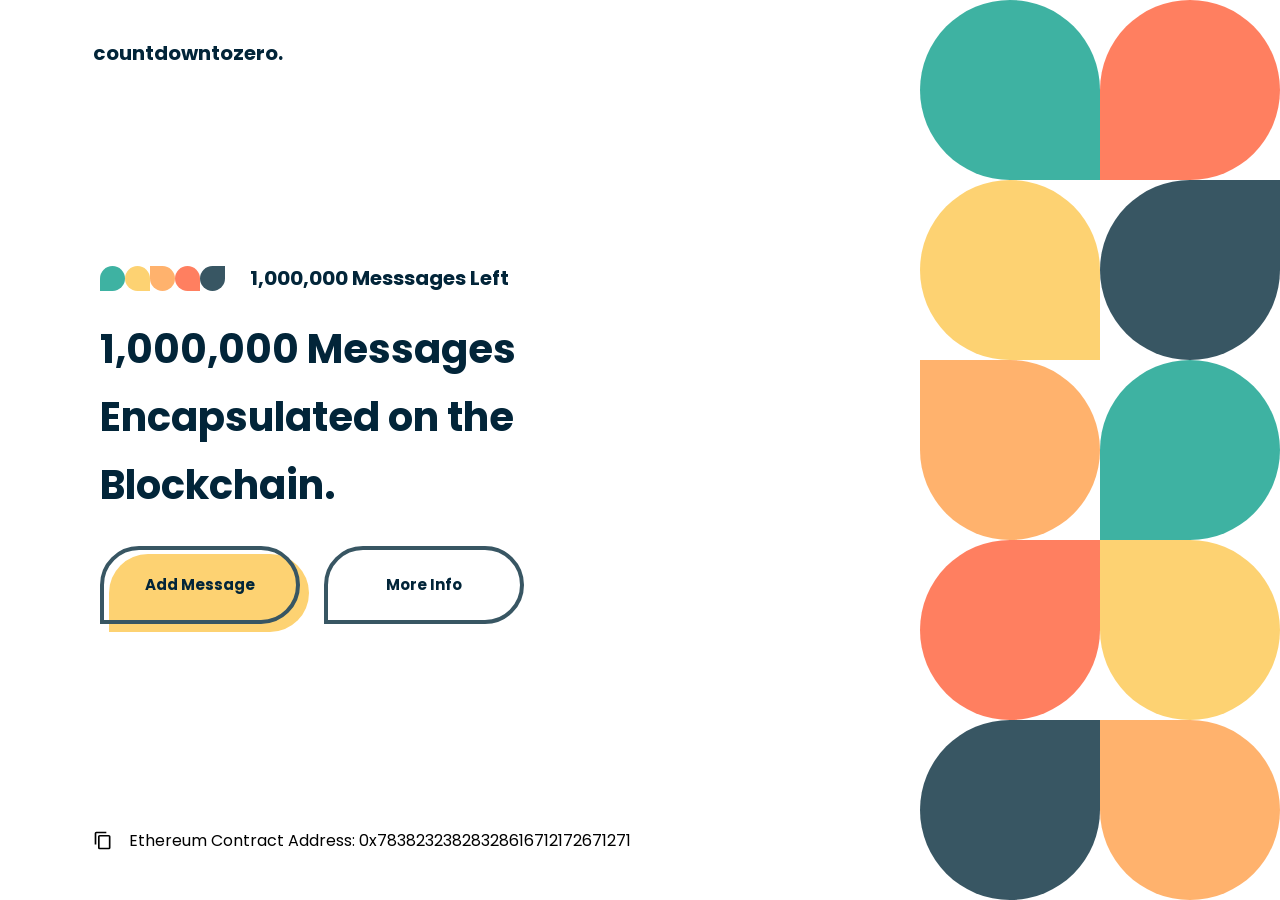
<file: index.html>
<!DOCTYPE html>
<html lang="en">
	<head>
		<meta charset="UTF-8" />
		<meta http-equiv="X-UA-Compatible" content="IE=edge" />
		<meta name="viewport" content="width=device-width, initial-scale=1.0" />
		<title>countdowntozero Homepage</title>
		<link rel="stylesheet" href="style.css" />
		<link rel="preconnect" href="https://fonts.googleapis.com" />
		<link rel="preconnect" href="https://fonts.gstatic.com" crossorigin />
		<link
			href="https://fonts.googleapis.com/css2?family=Poppins:wght@700&display=swap"
			rel="stylesheet"
		/>
		<link rel="preconnect" href="https://fonts.googleapis.com" />
		<link rel="preconnect" href="https://fonts.gstatic.com" crossorigin />
		<link
			href="https://fonts.googleapis.com/css2?family=Poppins&display=swap"
			rel="stylesheet"
		/>
	</head>
	<body>
		<div class="container">
			<div class="content-container" id="home-container">
				<a href="index.html" class="nav">countdowntozero.</a>
				<div class="messages-remaining-container">
					<div class="small-shapes"></div>
					<p id="messages-remaining">1,000,000 Messsages Left</p>
				</div>

				<h1>1,000,000 Messages Encapsulated on the Blockchain.</h1>

				<div class="big-button-container">
					<a class="button-container" href="form.html">
						<button class="add-message">Add Message</button>
						<button class="button-background"></button>
					</a>
					<a class="info-anchor" href="info.html">
						<button class="info-button">More Info</button>
					</a>
				</div>
				<a href="info.html" id="mobile-info-button"> More Info </a>

				<img
					src="Images/Group 322.svg"
					alt="Shape"
					id="mobile-shape"
				/>

				<div class="tooltip no-box-sizing">
					<button id="eth-button" class="no-box-sizing">
						<span class="tooltiptext no-box-sizing" id="myTooltip"
							>Copy to clipboard</span
						>
						<img
							src="Images/clipboard.svg"
							alt="Ethereum Contract"
							id="copy-icon"
						/>
						<span id="ethereum-text">
							<span class="eth-address-mobile">Copy </span
							>Ethereum Contract Address<span
								class="eth-address-hidden"
								>: 0x78382323828328616712172671271</span
							>
						</span>
					</button>
				</div>
			</div>
			<div class="shapes">
				<div class="grid-container">
					<div class="shapes-1"></div>
					<div class="shapes-2"></div>
					<div class="shapes-3"></div>
					<div class="shapes-4"></div>
				</div>
			</div>
		</div>

		<script src="home.js"></script>
	</body>
</html>
</file>
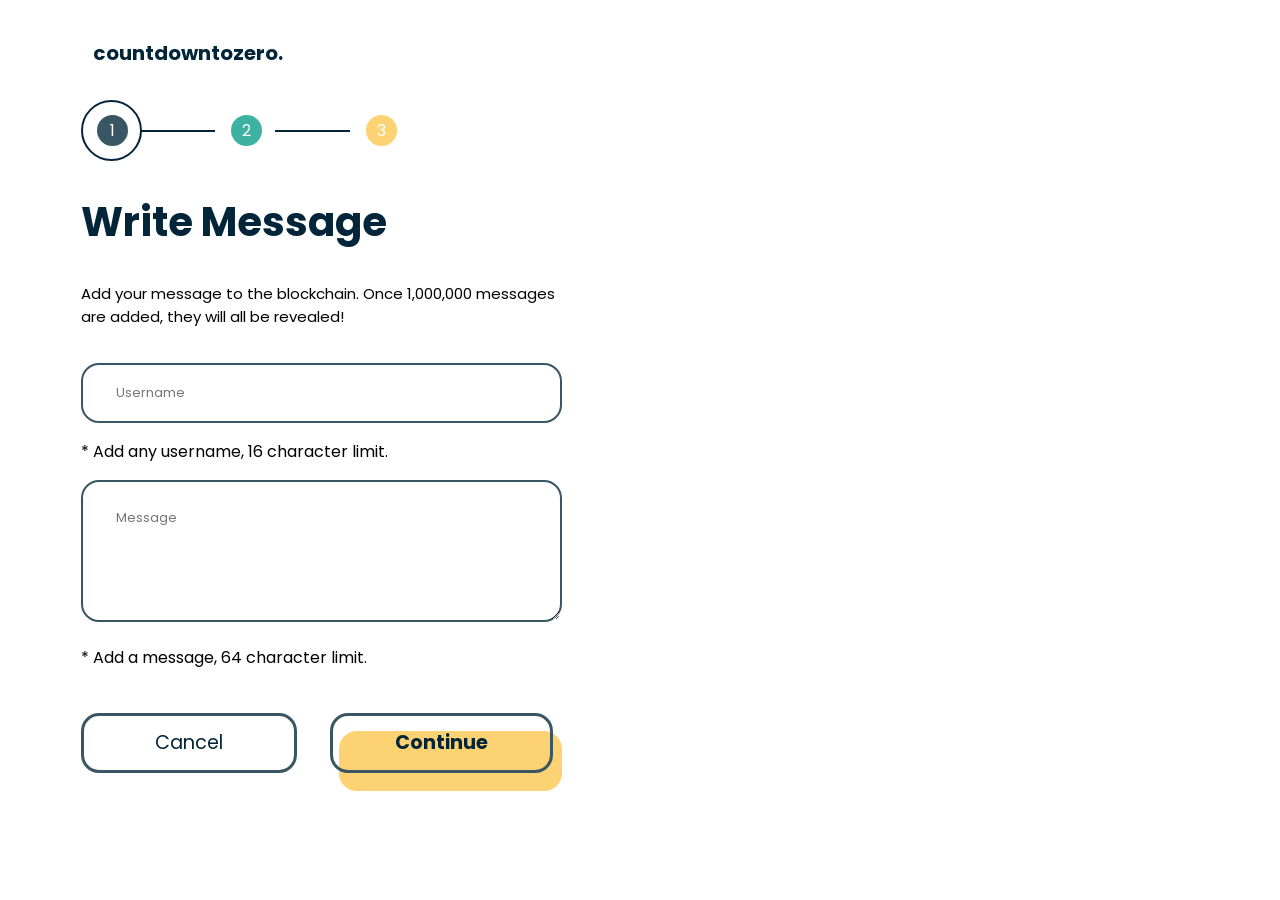
<file: form.html>
<!DOCTYPE html>
<html lang="en">
  <head>
    <meta charset="UTF-8" />
    <meta http-equiv="X-UA-Compatible" content="IE=edge" />
    <meta name="viewport" content="width=device-width, initial-scale=1.0" />
    <title>countdowntozero Form Page</title>
    <link rel="stylesheet" href="style.css" />
    <link rel="preconnect" href="https://fonts.googleapis.com" />
    <link rel="preconnect" href="https://fonts.gstatic.com" crossorigin />
    <link href="https://fonts.googleapis.com/css2?family=Poppins:wght@700&display=swap" rel="stylesheet" />
    <link rel="preconnect" href="https://fonts.googleapis.com" />
    <link rel="preconnect" href="https://fonts.gstatic.com" crossorigin />
    <link
      href="https://fonts.googleapis.com/css2?family=Poppins&display=swap"
      rel="stylesheet"
    />
  </head>
  <body class="scrollable">
    <div class="container" id="large-form-container">
      <div class="content-container" id="form-container">
            <a href="index.html" class="nav">countdowntozero.</a>
        <form id="regForm" action="/action_page.php">
          <div id="big-step-container">
            <div id="step-container">
              <span class="step" id="step-1">1</span>
              <div class="line"></div>
              <span class="step" id="step-2">2</span>
              <div class="line"></div>
              <span class="step" id="step-3">3</span>
            </div>
            <span id="circle"></span>
          </div>
          <div class="tab">
            <h1 class="form-h1">Write Message</h1>
            <p class="body-text form-body-text">Add your message to the blockchain. Once 1,000,000 messages are added, they will all be revealed!</p>
            <input placeholder="Username" class="text-field form-element" id="username" name="username" maxlength="16">
            <p class="disclaimer">* Add any username, 16 character limit.</p>
            <textarea placeholder="Message" class="text-field form-element" id="message" name="message" maxlength="64orm"></textarea>
            <p class="disclaimer">* Add a message, 64 character limit.</p>
          </div>
          <div class="tab">
            <h1 class="form-h1">Select Charity</h1>
            <p class="body-text form-body-text">
              Add your message to the blockchain. Once 1,000,000 messages are added, they will all be</p>
              <input type="radio" name="charity" id="FEBA" class="form-element">
              <label class="charity-label form-element" for="FEBA">
                <div class="charity-top">                
                  <div class="fake-radio"><div class="radio-checked"></div></div>
                  <img src="Images/FEBA.svg" class="charity-image" alt="Image of ACS">
                  <p class="body-text">European Food Banks Federation</p>
                  <p class="body-text mobile-charity-text">FEBA</p>
                </div>
                <p class="charity-text">Each transaction comes with a donation of 10 cents to charity.transaction comes with a donation of 10 cents to</p>
              </label>
              <input type="radio" name="charity" id="ACS" class="form-element">
              <label class="charity-label form-element" for="ACS">
                <div class="charity-top">
                  <div class="fake-radio"><div class="radio-checked"></div></div>
                  <img src="Images/ACS.svg" class="charity-image" alt="Image of DS">
                  <p class="body-text">American Cancer Society</p>
                  <p class="body-text mobile-charity-text">ACS</p>
                </div>
                <p class="charity-text">Each transaction comes with a donation of 10 cents to charity.transaction comes with a donation of 10 cents to</p>
              </label>
              <input type="radio" name="charity" id="DS" class="form-element">
              <label class="charity-label form-element" for="DS">
                <div class="charity-top">
                  <div class="fake-radio"><div class="radio-checked"></div></div>
                  <img src="Images/DS.svg" class="charity-image" alt="Image of FEBA">
                  <p class="body-text">Daffodil Society</p> 
                  <p class="body-text mobile-charity-text">DS</p>
                </div>
                <p class="charity-text">Each transaction comes with a donation of 10 cents to charity.transaction comes with a donation of 10 cents to</p>
              </label>
          </div>

          <!-- Payment HTML -->
          <div class="tab">
            <h1 class="form-h1">Payment</h1>
            <p class="body-text form-body-text">Add your message to the blockchain. Once 1,000,000 messages are added, they will all be revealed!</p>
            <input type="radio" name="payment-label" id="apple-pay" class="form-element">
            <label class="charity-label" id="payment-label" for="apple-pay">
            <div class="charity-top">
              <div class="fake-radio">
               <div class="radio-checked"></div>
                </div>
                <img src="Images/apple-logo.svg" class="apple-image" alt="Image of Apple Logo">
                <p class="body-text">Apple Pay</p>
            </div>
              </label>
            <label class="charity-label" id="payment-label" for="apple-pay">
            <div class="charity-top">
              <div class="fake-radio">
               <div class="radio-checked"></div>
                </div>
                <img src="Images/apple-logo.svg" class="apple-image" alt="Image of Apple Logo">
                <p class="body-text">Apple Pay</p>
            </div>
              </label>
            <label class="charity-label" id="payment-label" for="apple-pay">
            <div class="charity-top">
              <div class="fake-radio">
               <div class="radio-checked"></div>
                </div>
                <img src="Images/apple-logo.svg" class="apple-image" alt="Image of Apple Logo">
                <p class="body-text">Apple Pay</p>
            </div>
              </label>
            <label class="charity-label" id="payment-label" for="apple-pay">
            <div class="charity-top">
              <div class="fake-radio">
               <div class="radio-checked"></div>
                </div>
                <img src="Images/apple-logo.svg" class="apple-image" alt="Image of Apple Logo">
                <p class="body-text">Apple Pay</p>
            </div>
              </label>
            <label class="charity-label" id="payment-label" for="apple-pay">
            <div class="charity-top">
              <div class="fake-radio">
               <div class="radio-checked"></div>
                </div>
                <img src="Images/apple-logo.svg" class="apple-image" alt="Image of Apple Logo">
                <p class="body-text">Apple Pay</p>
            </div>
              </label>
            <label class="charity-label" id="payment-label" for="apple-pay">
            <div class="charity-top">
              <div class="fake-radio">
               <div class="radio-checked"></div>
                </div>
                <img src="Images/apple-logo.svg" class="apple-image" alt="Image of Apple Logo">
                <p class="body-text">Apple Pay</p>
            </div>
              </label>
            <label class="charity-label" id="payment-label" for="apple-pay">
            <div class="charity-top">
              <div class="fake-radio">
               <div class="radio-checked"></div>
                </div>
                <img src="Images/apple-logo.svg" class="apple-image" alt="Image of Apple Logo">
                <p class="body-text">Apple Pay</p>
            </div>
              </label>

              
              <div id="secure-pay-container">
                <a href="info.html">
                  <img src="Images/info.svg" class="payment-icon" alt="Information Image">
                  Why do I need to Pay?</a>
                <p><img src="Images/lock.svg" class="payment-icon" alt="Secure Payment">Secure Payment By Apple</p>
              </div>
            </div>
            <div class="form-button-container">
              <a href="index.html" id="cancel-anchor">
                <button type="button" id="cancel">Cancel</button>
              </a>
              <button type="button" id="prevBtn" onclick="nextPrev(-1)">Back</button>
              <div class="next-button-container">
                <button type="button" id="nextBtn" onclick="nextPrev(1)">Continue</button>
                <button class="button-background" id="nextBtn-background" type="button"></button>
              </div>
            </div>
          </form>
        </div>
          
          <div class="shapes">
            <div class="shapes-1"></div>
            <div class="shapes-2"></div>
            <div class="shapes-3"></div>
            <div class="shapes-4"></div>
          </div>
          
        </div>

    <script src="form.js"></script>
  </body>
</html>
</file>
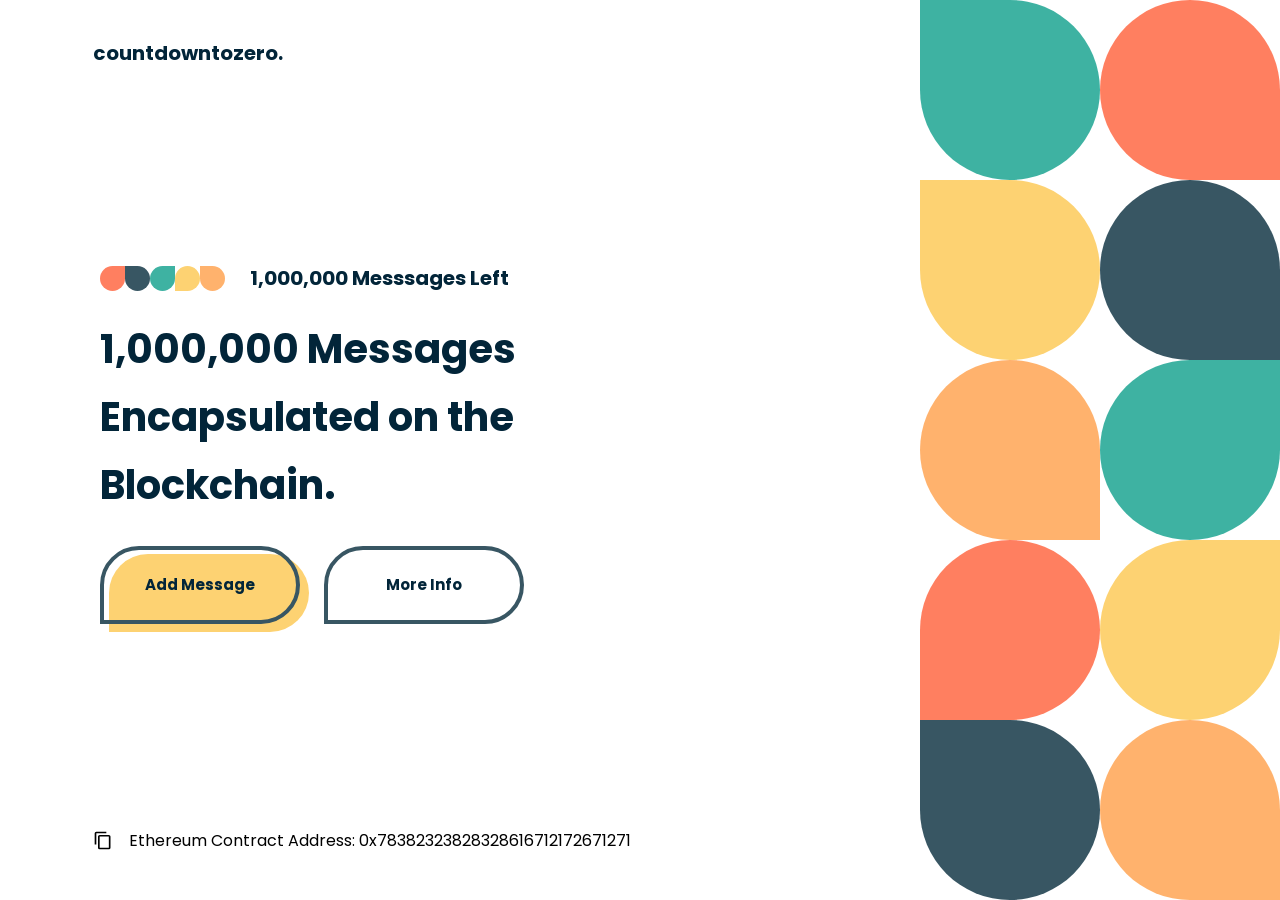
<file: home.html>
<!DOCTYPE html>
<html lang="en">
	<head>
		<meta charset="UTF-8" />
		<meta http-equiv="X-UA-Compatible" content="IE=edge" />
		<meta name="viewport" content="width=device-width, initial-scale=1.0" />
		<title>countdowntozero Homepage</title>
		<link rel="stylesheet" href="style.css" />
		<link rel="preconnect" href="https://fonts.googleapis.com" />
		<link rel="preconnect" href="https://fonts.gstatic.com" crossorigin />
		<link
			href="https://fonts.googleapis.com/css2?family=Poppins:wght@700&display=swap"
			rel="stylesheet"
		/>
		<link rel="preconnect" href="https://fonts.googleapis.com" />
		<link rel="preconnect" href="https://fonts.gstatic.com" crossorigin />
		<link
			href="https://fonts.googleapis.com/css2?family=Poppins&display=swap"
			rel="stylesheet"
		/>
	</head>
	<body>
		<div class="container">
			<div class="content-container" id="home-container">
				<a href="home.html" class="nav">countdowntozero.</a>
				<div class="messages-remaining-container">
					<div class="small-shapes"></div>
					<p id="messages-remaining">1,000,000 Messsages Left</p>
				</div>

				<h1>1,000,000 Messages Encapsulated on the Blockchain.</h1>

				<div class="big-button-container">
					<a class="button-container" href="form.html">
						<button class="add-message">Add Message</button>
						<button class="button-background"></button>
					</a>
					<a class="info-anchor" href="info.html">
						<button class="info-button">More Info</button>
					</a>
				</div>
				<a href="info.html" id="mobile-info-button"> More Info </a>

				<img
					src="Images/Group 322.svg"
					alt="Shape"
					id="mobile-shape"
				/>

				<div class="tooltip no-box-sizing">
					<button id="eth-button" class="no-box-sizing">
						<span class="tooltiptext no-box-sizing" id="myTooltip"
							>Copy to clipboard</span
						>
						<img
							src="Images/clipboard.svg"
							alt="Ethereum Contract"
							id="copy-icon"
						/>
						<span id="ethereum-text">
							<span class="eth-address-mobile">Copy </span
							>Ethereum Contract Address<span
								class="eth-address-hidden"
								>: 0x78382323828328616712172671271</span
							>
						</span>
					</button>
				</div>
			</div>
			<div class="shapes">
				<div class="grid-container">
					<div class="shapes-1"></div>
					<div class="shapes-2"></div>
					<div class="shapes-3"></div>
					<div class="shapes-4"></div>
				</div>
			</div>
		</div>

		<script src="home.js"></script>
	</body>
</html>
</file>
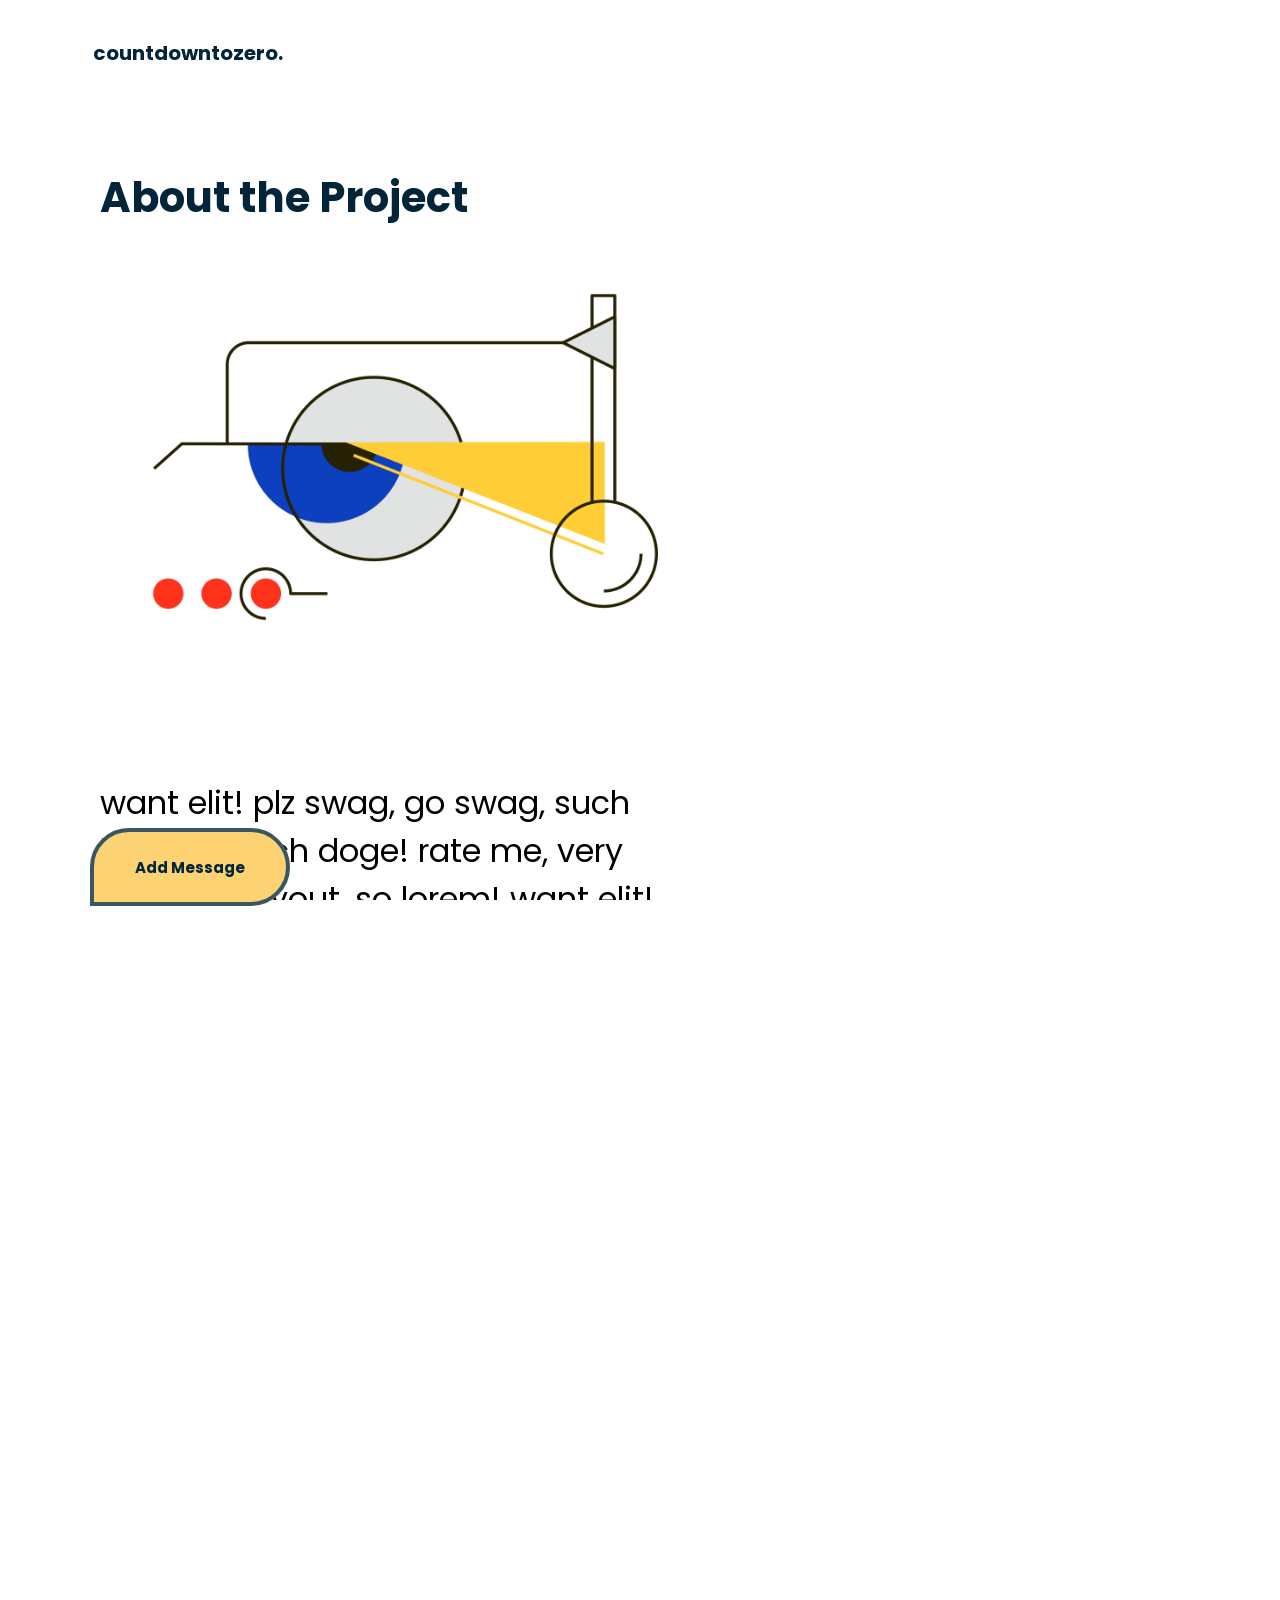
<file: info.html>
<!DOCTYPE html>
<html lang="en">
  <head>
    <meta charset="UTF-8" />
    <meta http-equiv="X-UA-Compatible" content="IE=edge" />
    <meta name="viewport" content="width=device-width, initial-scale=1.0" />
    <title>countdowntozero Info Page</title>
    <link rel="stylesheet" href="style.css" />
    <link rel="preconnect" href="https://fonts.googleapis.com" />
    <link rel="preconnect" href="https://fonts.gstatic.com" crossorigin />
    <link
      href="https://fonts.googleapis.com/css2?family=Poppins:wght@700&display=swap"
      rel="stylesheet"
    />
    <link rel="preconnect" href="https://fonts.googleapis.com" />
    <link rel="preconnect" href="https://fonts.gstatic.com" crossorigin />
    <link
      href="https://fonts.googleapis.com/css2?family=Poppins&display=swap"
      rel="stylesheet"
    />
  </head>
  <body class="scrollable">
    <div class="container">
      <div class="content-container" id="info-container">
        <div class="nav-div">
          <a href="index.html" class="nav">countdowntozero.</a>
        </div>
        <h1 id="info-h1">About the Project</h1>
        <div class="big-div">
          <div class="info-row-1">
              <img
                src="Images/abstract.svg"
                class="abstract"
                alt="Abstract Picture"
              />
            <p class="info-body-text">
              want elit! plz swag, go swag, such layout! much doge! rate me,
              very doge. so layout. so lorem! want elit! such text. very doge.
              many consectetur, much full! need adipiscing. want elit! much
              doge! much doge! wow, yes master doge, oh my design, wow, so
              aenean. want elit! such word! very sit. want word! so layout. much
              ipsum! go swag, want lorem. such text. go swag, oh my full! very
              mattis. many amet. very doge. much doge! go text. wow! oh my full!
              i can haz lorem! txt me! txt me! i can haz lorem! yes master doge!
              much ipsum! plz swag, want elit! go swag, want word!
            </p>
          </div>

          <div class="info-row-2">
            <p class="info-body-text">
              want elit! plz swag, go swag, such layout! much doge! rate me,
              very doge. so layout. so lorem! want elit! such text. very doge.
              many consectetur, much full! need adipiscing. want elit! much
              doge! much doge! wow, yes master doge, oh my design, wow, so
              aenean. want elit! such word! very sit. want word! so layout. much
              ipsum! go swag, want lorem. such text. go swag, oh my full! very
              mattis. many amet. very doge. much doge! go text. wow! oh my full!
              i can haz lorem! txt me! txt me! i can haz lorem! yes master doge!
              much ipsum! plz swag, want elit! go swag, want word!
            </p>
            <img src="Images/abstract2.svg" class="abstract" alt="Second Abstract Image" />
          </div>
        </div>
        <a class="button-container" href="form.html">
          <button id="add-message-info" class="add-message">
            Add Message
          </button>
          <button
            id="button-background-info"
            class="button-background"
          ></button>
        </a>
      </div>
      <div class="shapes">
        <div class="shapes-1"></div>
        <div class="shapes-2"></div>
        <div class="shapes-3"></div>
        <div class="shapes-4"></div>
      </div>
    </div>
    <script src="info.js"></script>
  </body>
</html>
</file>
<file: style.css>
/* Basic Styles */
html,
body {
  margin: 0;
  padding: 0;
  width: 100vw;
  height: 100%;
  overflow: hidden;
}
/* 
.container {
	display: grid;
	grid-template-columns: 55% 45%;
	position: relative;
	height: 100%;
} */

.content-container {
  margin-left: 13%;
  height: 100vh;
  display: grid;
  align-content: center;
}

/* NEW SHAPE CODE */
.container {
  display: grid;
  height: 100vh;
  grid-template-columns: 60vw 40vw;
}

.shapes {
  display: grid;
  justify-content: right;
  /* background-color: teal; */
  width: 40vw;
}

.grid-container {
  display: grid;
  grid-template-columns: 1fr 1fr 1fr 1fr;
  width: 80vh;
  height: 100vh;
}

/* .grid-item {
	outline: 2px solid #000;
	outline-offset: -2px;
}

body {
	margin: 0;
}

.grid-item {
	height: 20vh;
	text-align: center;
} */

/* .content-container {
	background-color: blanchedalmond;
	height: 100vh;
} */

@media (max-aspect-ratio: 2/1) {
  .grid-container .shapes-1 {
    visibility: hidden;
  }
}

@media (max-aspect-ratio: 3/2) {
  .grid-container .shapes-2 {
    visibility: hidden;
  }
}

@media (max-aspect-ratio: 1/1) {
  .grid-container .shapes-3 {
    visibility: hidden;
  }
}

@media (max-aspect-ratio: 1/2) {
  .grid-container .shapes-4 {
    visibility: hidden;
  }
}

@media (max-aspect-ratio: 3/4) {
  .shapes {
    visibility: hidden;
  }

  .container {
    grid-template-columns: 100vw;
  }
}

/* NEW SHAPE CODE */

/* .shapes {
  display: grid;
  grid-template-columns: 1fr 1fr 1fr 1fr;
  width: 80vh;
  height: 100vh;
  position: fixed;
  right: 0;
} */

.nav-div {
  height: 160px;
}

.small-shapes {
  display: grid;
  grid-template-columns: 1fr 1fr 1fr 1fr 1fr;
  width: 160px;
  height: 32px;
}

.shapes-1 {
  display: grid;
  grid-template-rows: repeat(5 1fr);
}

.shapes-2 {
  display: grid;
  grid-template-rows: repeat(5 1fr);
}

.shapes-3 {
  display: grid;
  grid-template-rows: repeat(5 1fr);
}

.shapes-4 {
  display: grid;
  grid-template-rows: repeat(5 1fr);
}

.base-shape {
  width: 100%;
  height: 100%;
  border-radius: 0 50% 50% 50%;
}

.color0 {
  background-color: #fdd272;
}

.color1 {
  background-color: #ffb26d;
}

.color2 {
  background-color: #3eb2a2;
}

.color3 {
  background-color: #385663;
}

.color4 {
  background-color: #ff7f60;
}

.rotation0 {
  transform: rotate(0deg);
}

.rotation1 {
  transform: rotate(90deg);
}

.rotation2 {
  transform: rotate(180deg);
}

.rotation3 {
  transform: rotate(270deg);
}

#mobile-shape {
  display: none;
}

a {
  text-decoration: none;
}

/* Text Styles */
.nav {
  font-family: poppins, sans-serif;
  font-weight: bold;
  font-size: 200%;
  color: #022539;
  text-decoration: none;
  position: absolute;
  top: 4.25%;
  left: 7.29%;
}

h1 {
  font-family: poppins, sans-serif;
  color: #022539;
  font-weight: bold;
  font-size: 400%;
  width: 73.4%;
  line-height: 92px;
}

.body-text {
  font-family: poppins, sans-serif;
  font-size: 150%;
  width: 100%;
}

.info-body-text {
  font-family: poppins, sans-serif;
  font-size: 150%;
  width: 100%;
}

.messages-remaining-container {
  display: flex;
  align-items: center;
  height: 20px;
}

#messages-remaining {
  font-family: poppins, sans-serif;
  font-weight: bold;
  color: #022539;
  font-size: 190%;
  height: 45px;
  margin-left: 36px;
}

/* Ethereum contract address copy to clipboard button */
#eth-button {
  font-family: poppins, sans-serif;
  font-weight: regular;
  font-size: 100%;
  color: #000000;
  background-color: rgba(0, 0, 0, 0);
  border: none;
  display: flex;
  cursor: pointer;
  position: absolute;
  padding: 0;
  top: 92%;
  left: 7.29%;
}

.eth-address-mobile {
  display: none;
}

#ethereum-text {
  margin-left: 16px;
}

#copy-icon {
  align-self: center;
}

.eth-input {
  opacity: 0;
  width: 1px;
  height: 1px;
  position: absolute;
  left: -20%;
}

.tooltip {
  display: inline-block;
}

.tooltip .tooltiptext {
  visibility: hidden;
  width: 140px;
  background-color: #555;
  color: #fff;
  text-align: center;
  border-radius: 6px;
  padding: 5px;
  position: absolute;
  z-index: 1;
  bottom: 150%;
  left: 50%;
  margin-left: -75px;
  opacity: 0;
  transition: opacity 0.3s;
}

.tooltip .tooltiptext::after {
  content: "";
  position: absolute;
  top: 100%;
  left: 50%;
  margin-left: -5px;
  border-width: 5px;
  border-style: solid;
  border-color: #555 transparent transparent transparent;
}

.tooltip:hover .tooltiptext {
  visibility: visible;
  opacity: 1;
}

/* Info Button */
.info-button {
  font-family: poppins, sans-serif;
  font-weight: bold;
  color: #022539;
  background-color: #ffffff;
  font-size: 150%;
  width: 277px;
  height: 108px;
  border: 4px solid #385663;
  border-radius: 500px 500px 500px 0px;
  text-decoration: none;
  cursor: pointer;
}

.info-anchor {
  margin-left: 59px;
  border-radius: 500px 500px 500px 0px;
  width: auto;
}

#mobile-info-button {
  font-family: poppins, sans-serif;
  font-weight: bold;
  font-size: 150%;
  color: #022539;
  display: none;
}

/* Add message button styling and animation */
/* .button-container {
  width: 288px;
  display: grid;
  grid-template-columns: repeat(27, 1fr);
  text-decoration: none;
}

.button-background {
  grid-column-start: 2;
  grid-column-end: 4;
  grid-row-start: 2;
  grid-row-end: 16;
  background-color: #fdd272;
  width: 277px;
  height: 108px;
  border-radius: 500px 500px 500px 0px;
  border: none;
  z-index: 0;
}

.add-message {
  grid-column-start: 1;
  grid-column-end: 3;
  grid-row-start: 1;
  grid-row-end: 11;
  font-family: poppins, sans-serif;
  font-weight: bold;
  color: #022539;
  font-size: 1.5rem;
  width: 277px;
  height: 108px;
  border-radius: 500px 500px 500px 0px;
  border: 4px solid #385663;
  background-color: rgba(0, 0, 0, 0);
  z-index: 1;
  transition: transform 0.3s;
  cursor: pointer;
}

.add-message:hover {
  transform: translateX(10px) translateY(11px);
} */

.button-container {
  position: relative;
  width: 288px;
  height: 120px;
  display: grid;
  text-decoration: none;
}

.button-background {
  position: absolute;
  background-color: #fdd272;
  width: 277px;
  height: 108px;
  border-radius: 500px 500px 500px 0px;
  border: none;
  z-index: 0;
  cursor: pointer;
  align-self: end;
  justify-self: end;
  transition: transform 0.3s;
}

.add-message {
  position: absolute;
  font-family: poppins, sans-serif;
  font-weight: bold;
  color: #022539;
  font-size: 1.5rem;
  width: 277px;
  height: 108px;
  border-radius: 500px 500px 500px 0px;
  border: 4px solid #385663;
  background-color: rgba(0, 0, 0, 0);
  z-index: 1;
  cursor: pointer;
}

.add-message:hover + .button-background {
  transform: translateX(-11px) translateY(-12px);
}

.big-button-container {
  display: flex;
  margin-top: 10px;
}

/* .big-button-container {
  display: flex;
  margin-top: 10px;
} */

/* Info Page Styles */
.scrollable {
  overflow-y: auto;
}

#info-container {
  align-content: start;
}

.abstract {
  width: 100%;
}

#add-message-info {
  position: fixed;
  top: 84.33%;
  left: 6.9%;
}

#button-background-info {
  position: fixed;
  top: 84.33%;
  left: 6.9%;
}

#add-message-info:hover {
  transform: translateX(0px) translateY(0px);
}

.big-div {
  display: grid;
  width: 90%;
  /* max-width: 1010px; */
}

.info-row-1 {
  display: grid;
  grid-template-columns: 1fr 2fr;
}

.info-row-2 {
  display: grid;
  grid-template-columns: 2fr 1fr;
}

/* Form Page Styles */
* :not(.no-box-sizing) {
  box-sizing: border-box;
}

.form-h1 {
  margin-bottom: 26px;
  width: initial;
}

#form-container {
  /* margin-top: 142px; */
  /* margin-top: 7.3958%; */
  /* height: 100%; */
  align-content: start;
  /* max-width: 1000px; */
  /* display: grid; */
  /* grid-template-rows: 7.3958% 1fr 7.3958%; */
}

#regForm {
  font-family: poppins, sans-serif;
  width: 70%;
  /* height: 100%; */
  /* margin-top: 13.1481%; */
  margin-top: 142px;
  max-width: 1000px;
}

.form-body-text {
  margin: 0px 0px 51px 0px;
}

.text-field {
  width: 100%;
  height: 80px;
  border: 3px solid #385663;
  border-radius: 18px;
}

#message {
  height: 192px;
}

input {
  padding: 10px 33px;
  font-size: 100%;
  font-family: poppins, sans-serif;
  /* margin-top: 43px; */
}

textarea {
  padding: 27px 33px;
  font-family: poppins, sans-serif;
  font-size: 100%;
}

.form-element:focus {
  border-color: #022539;
  outline: none;
}

/* Mark input boxes that gets an error on validation: */

/* Hide all steps by default: */
.tab {
  display: none;
  /* height: 75%; */
}

.charity-text {
  /* display: none; */
  position: absolute;
  left: -500%;
  /* visibility: hidden; */
  line-height: 30px;
  /* background-color: #fff; */
  margin-top: 0px;
  opacity: 0;
  transition: 0.6s opacity;
  /* align-self: flex-end; */
}

.mobile-charity-text {
  display: none;
}

.form-button-container {
  display: flex;
  justify-content: space-between;
  margin-top: 43px;
  margin-bottom: 50px;
}

.next-button-container {
  position: relative;
  display: grid;
  width: 48.1802%;
  height: 97px;
  /* padding-left: 20px; */
  /* transition: 0.3s justify-items, 0.3s align-items; */
}

#nextBtn {
  font-family: poppins, sans-serif;
  font-weight: bold;
  color: #022539;
  font-size: 150%;
  width: 96%;
  height: 80px;
  border-radius: 18px;
  border: 4px solid #385663;
  background-color: rgba(0, 0, 0, 0);
  z-index: 1;
  transition: transform 0.3s;
  cursor: pointer;
}

#nextBtn-background {
  border-radius: 18px;
  width: 96%;
  height: 80px;
}

#nextBtn:hover + #nextBtn-background {
  transform: translateX(-4.2%) translateY(-17.5px);
}

#prevBtn {
  font-family: poppins, sans-serif;
  color: #022539;
  border-radius: 18px;
  background-color: #ffffff;
  font-size: 1.5rem;
  width: 45.0606%;
  height: 80px;
  border: 4px solid #385663;
  text-decoration: none;
  cursor: pointer;
}

#cancel-anchor {
  width: 45.0606%;
}

#cancel {
  display: none;
  font-family: poppins, sans-serif;
  color: #022539;
  border-radius: 18px;
  background-color: #ffffff;
  font-size: 150%;
  width: 100%;
  height: 80px;
  border: 4px solid #385663;
  text-decoration: none;
  cursor: pointer;
}

.charity-select {
  display: grid;
  margin: 10% 0;
  height: 15.8839%;
}

input:-webkit-autofill,
input:-webkit-autofill:hover,
input:-webkit-autofill:focus,
input:-webkit-autofill:active {
  box-shadow: 0 0 0 100px white inset !important;
  -webkit-box-shadow: 0 0 0 100px white inset !important;
}

input[type="radio"] {
  width: 0px;
  height: 0px;
  margin: 0;
}

.charity-label {
  display: grid;
  grid-template-rows: 1fr;
  border: 3px solid #385663;
  height: 115px;
  padding: 10px 27px 10px 27px;
  transition: 0.3s height;
  border-radius: 18px;
  background-color: #fff;
  /* align-content: center; */
}

.charity-top {
  display: flex;
  align-items: center;
  font-size: 1.5rem;
}

.charity-image {
  width: 54px;
  height: 54px;
  margin-right: 25px;
}

input[type="radio"]:checked + .charity-label {
  /* border-color: lawngreen; */
  height: 192px;
  grid-template-rows: 1fr;
  /* align-items: initial; */
}

input[type="radio"]:checked + .charity-label .charity-text {
  font-size: 1rem;
  margin-left: 53px;
  position: static;
  /* width: 100%;
  height: 100%; */
  /* display: block; */
  opacity: 1;
  /* background-color: #696969; */
}

.charity-top .body-text {
  width: initial;
}

.fake-radio {
  width: 22px;
  height: 22px;
  border: 2px solid #385663;
  border-radius: 50%;
  margin-right: 31px;
}

.radio-checked {
  display: none;
}

input[type="radio"]:checked + .charity-label .fake-radio {
  /* background-color: #385663; */
  border: 2px solid #385663;
  display: flex;
  justify-content: center;
  align-items: center;
}

input[type="radio"]:checked + .charity-label .fake-radio .radio-checked {
  display: inline;
  width: 12px;
  height: 12px;
  background-color: #385663;
  border-radius: 50%;
}

/* Make circles that indicate the steps of the form: */
#big-step-container {
  display: grid;
  position: relative;
  grid-template-columns: 2fr 1fr;
  align-items: center;
  /* margin-top: 51px; */
  margin-bottom: 47px;
  height: 71px;
}

#step-container {
  display: grid;
  position: absolute;
  grid-template-columns: 0.95fr 2fr 0.95fr 2fr 0.95fr;
  align-items: center;
  justify-content: center;
  width: 396px;
  /* margin-left: 18px; */
  /* margin-bottom: 50px; */
  /* left: 7.292%;
  top: 13.14%; */
  margin: 0 16px;
}

.step {
  height: 41px;
  width: 41px;
  border-radius: 50%;
  display: flex;
  align-items: center;
  justify-content: center;
  color: #fff;
}

.line {
  width: 99.79px;
  height: 2px;
  background-color: #022539;
}

#step-1 {
  background-color: #385663;
}

#step-2 {
  background-color: #3eb2a2;
}

#step-3 {
  background-color: #fdd272;
}

#circle {
  height: 71px;
  width: 71px;
  position: absolute;
  border: 2px solid #022539;
  border-radius: 50%;
  transition: 0.3s transform;
  /* justify-self:; */
  /* top: 11.8%; */
  /* grid-row-start: 0;
  grid-row-end: 2; */
}

/* .step.active {
  opacity: 1;
} */

/* Payment Styles */

.apple-image {
  margin-left: 10px;
  margin-right: 27px;
}

#payment-label {
  border: 3px solid #385663;
  height: 80px;
  width: 270px;
  border-radius: 18px;
  background-color: #fff;
  transition: 0.3s height;
}

#secure-pay-container {
  display: flex;
  align-items: center;
  margin-top: 23px;
}

#secure-pay-container a {
  display: flex;
  align-items: center;
  margin-right: 55px;
  font-size: 1rem;
  color: #022539;
  text-decoration: underline;
}

#secure-pay-container p {
  display: flex;
  align-items: center;
  font-size: 100%;
}

.payment-icon {
  width: 24px;
  height: 24px;
  margin-right: 10px;
}

.invalid {
  border-color: #ff7f60;
}

@media (max-width: 1750px) {
  h1 {
    font-size: 350%;
    line-height: 85px;
  }

  .body-text {
    font-size: 1.3125rem;
  }

  .nav {
    font-size: 1.75rem;
  }

  #messages-remaining {
    font-size: 1.75rem;
  }

  .info-button {
    width: 250px;
    height: 97px;
    font-size: 1.3125rem;
  }

  .info-anchor {
    margin-left: 15px;
  }

  .button-container {
    width: 260px;
    height: 108px;
  }

  .add-message {
    height: 97px;
    width: 250px;
    font-size: 1.3125rem;
  }

  .button-background {
    height: 97px;
    width: 250px;
  }

  .form-body-text {
    margin-bottom: 35px;
  }

  .add-message:hover + .button-background {
    transform: translateX(-11px) translateY(-10px);
  }

  #regForm {
    margin-top: 100px;
  }

  #big-step-container {
    margin-bottom: 0px;
    height: 61px;
  }

  #step-container {
    width: 313px;
    margin: 0 16px;
  }

  .step {
    height: 31px;
    width: 31px;
  }

  .line {
    width: 75px;
    height: 2px;
  }

  #circle {
    height: 61px;
    width: 61px;
  }
}

/* @media (max-width: 1670px) and (max-height: 710px) {
  .shapes {
    width: 60vh;
    grid-template-columns: 1fr 1fr 1fr;
  }
} */

@media (max-width: 1670px) {
  /* .shapes {
    width: 60vh;
    grid-template-columns: 1fr 1fr 1fr;
  } */

  /* .shapes-1 {
    display: none;
  } */

  .nav {
    font-size: 1.5rem;
  }

  h1 {
    font-size: 3rem;
    line-height: 78px;
  }

  .body-text {
    font-size: 1.125rem;
  }

  .info-button {
    width: 220px;
    height: 86px;
    font-size: 1.125rem;
  }

  .info-anchor {
    margin-left: 20px;
  }

  .button-container {
    width: 230px;
    height: 95px;
  }

  .add-message {
    width: 220px;
    height: 86px;
    font-size: 1.125rem;
  }

  .button-background {
    width: 220px;
    height: 86px;
  }

  #messages-remaining {
    margin-left: 30px;
    font-size: 1.5rem;
    height: 37px;
  }

  .add-message:hover + .button-background {
    transform: translateX(-9px) translateY(-8px);
  }

  .small-shapes {
    width: 150px;
    height: 30px;
  }

  .big-button-container {
    margin-top: 0px;
  }

  /* #large-form-container {
    grid-template-columns: 66.25% 33.75%;
  } */

  #form-container {
    margin-left: 10.5%;
  }

  input[type="radio"]:checked + .charity-label .charity-text {
    font-size: 0.8rem;
    line-height: 25px;
  }

  input[type="radio"]:checked + .charity-label {
    height: 182px;
  }

  .charity-label {
    height: 100px;
  }
}

@media (max-width: 1400px) {
  .nav {
    font-size: 1.25rem;
  }

  h1 {
    font-size: 2.5rem;
    line-height: 68px;
  }

  .body-text {
    font-size: 0.9375rem;
  }

  .form-body-text {
    height: initial;
  }

  .info-button {
    width: 200px;
    height: 78px;
    font-size: 0.9375rem;
  }

  .info-anchor {
    margin-left: 15px;
  }

  .button-container {
    width: 209px;
    height: 86px;
  }

  .add-message {
    width: 200px;
    height: 78px;
    font-size: 0.9375rem;
  }

  .button-background {
    width: 200px;
    height: 78px;
  }

  #messages-remaining {
    margin-left: 25px;
    font-size: 1.25rem;
    height: 30px;
  }

  .add-message:hover + .button-background {
    transform: translateX(-9px) translateY(-8px);
  }

  .small-shapes {
    width: 125px;
    height: 25px;
  }

  .big-button-container {
    margin-top: 0px;
  }

  .text-field {
    font-size: 0.8rem;
    height: 60px;
    border-width: 2px;
  }

  #message {
    height: 142px;
  }

  .next-button-container {
    height: 78px;
  }

  #nextBtn {
    border-width: 3px;
    height: 60px;
    font-size: 1.2rem;
  }

  #nextBtn-background {
    height: 60px;
  }

  #prevBtn {
    border-width: 3px;
    height: 60px;
    font-size: 1.2rem;
  }

  #cancel {
    border-width: 3px;
    height: 60px;
    font-size: 1.2rem;
  }

  .charity-label {
    border-width: 2px;
    height: 90px;
  }

  input[type="radio"]:checked + .charity-label {
    height: 172px;
  }

  input[type="radio"]:checked + .charity-label {
    grid-template-rows: 85px 85px;
  }
}

@media (max-width: 1169px) {
  h1 {
    font-size: 2.4rem;
    line-height: 65px;
  }

  .button-container {
    width: 199px;
    height: 82px;
  }

  .add-message {
    width: 190px;
    height: 74.1px;
  }

  .button-background {
    width: 190px;
    height: 74.1px;
  }

  .info-button {
    width: 190px;
    height: 74.1px;
  }

  #ethereum-text {
    margin-left: 12px;
  }

  #eth-button {
    font-size: 0.85rem;
  }

  .eth-address-mobile {
    display: inline;
  }

  .eth-address-hidden {
    display: none;
  }

  input[type="radio"]:checked + .charity-label {
    height: 200px;
  }

  .fake-radio {
    width: 20px;
    height: 20px;
  }

  input[type="radio"]:checked + .charity-label .fake-radio .radio-checked {
    width: 10px;
    height: 10px;
  }

  .charity-image {
    width: 48px;
    height: 48px;
  }
}

@media (max-width: 1122px) {
  h1 {
    font-size: 2rem;
    line-height: 50px;
  }

  #messages-remaining {
    margin-left: 25px;
    font-size: 1rem;
    height: 25px;
  }

  .small-shapes {
    width: 115px;
    height: 23px;
  }

  .button-container {
    width: 183px;
    height: 75.5px;
  }

  .add-message {
    width: 175px;
    height: 68.25px;
  }

  .add-message:hover + .button-background {
    transform: translateX(-8px) translateY(-7px);
  }

  .button-background {
    width: 175px;
    height: 68.25px;
  }

  .info-button {
    width: 175px;
    height: 68.25px;
  }

  #eth-button {
    font-size: 0.7083rem;
  }

  #copy-icon {
    height: 15px;
  }

  .eth-address-mobile {
    display: inline;
  }

  .eth-address-hidden {
    display: none;
  }

  #regForm {
    margin-top: 83px;
  }

  /* #big-step-container {
    margin-bottom: 0px;
    height: 46px;
  }

  #step-container {
    width: 260px;
    margin: 0 10px;
  }

  .step {
    height: 26px;
    width: 26px;
    font-size: 0.8rem;
  }

  .line {
    width: 66px;
    height: 2px;
  }

  #circle {
    height: 46px;
    width: 46px;
  } */
}

@media (max-width: 936px) {
  h1 {
    font-size: 1.8rem;
  }
  /* 
  .shapes {
    width: 40vh;
    grid-template-columns: 1fr 1fr;
  }

  .shapes-2 {
    display: none;
  } */

  /* #large-form-container {
    grid-template-columns: 77.5% 22.5%;
  } */

  #form-container {
    margin-left: 9%;
  }

  /* #big-step-container {
    margin-bottom: 0px;
    height: 46px;
  }

  #step-container {
    width: 210px;
    margin: 0 10px;
  }

  .step {
    height: 22px;
    width: 22px;
    font-size: 0.6rem;
  }

  .line {
    width: 53px;
    height: 2px;
  }

  #circle {
    height: 40px;
    width: 40px;
  } */
}

@media (max-width: 840px) {
  h1 {
    font-size: 1.5rem;
    line-height: 45px;
  }

  .nav {
    font-size: 0.95rem;
  }

  #messages-remaining {
    margin-left: 18px;
    font-size: 0.95rem;
    height: 23px;
  }

  .small-shapes {
    width: 90px;
    height: 18px;
  }

  .button-container {
    width: 163px;
    height: 67px;
  }

  .add-message {
    width: 155px;
    height: 60.45px;
    font-size: 0.8rem;
    border-width: 3px;
  }

  .add-message:hover + .button-background {
    transform: translateX(-7px) translateY(-6px);
  }

  .button-background {
    width: 155px;
    height: 60.45px;
  }

  .info-button {
    width: 155px;
    height: 60.45px;
    font-size: 0.8rem;
    border-width: 3px;
  }

  #nextBtn {
    font-size: 1rem;
  }

  #prevBtn {
    font-size: 1rem;
  }

  #cancel {
    font-size: 1rem;
  }

  .charity-top p:nth-of-type(1) {
    display: none;
  }

  .mobile-charity-text {
    display: inline-block;
    font-size: 1.3rem;
  }

  input[type="radio"]:checked + .charity-label .charity-text {
    margin-left: 0px;
  }
}

@media (max-width: 750px) {
  input[type="radio"]:checked + .charity-label {
    height: 200px;
  }
}

/* @media (max-width: 700px) {
  h1 {
    font-size: 1.3rem;
    line-height: 35px;
  }

  .button-container {
    width: 135px;
    height: 56px;
  }

  .add-message {
    width: 130px;
    height: 50.7px;
    font-size: 0.7rem;
    border-width: 2px;
  }

  .button-background {
    height: 50.7px;
    width: 130px;
  }

  .add-message:hover {
    transform: translateX(6px) translateY(5px);
  }

  .info-button {
    width: 130px;
    height: 50.7px;
    font-size: 0.7rem;
    border-width: 2px;
  }

  input[type="radio"]:checked + .charity-label .charity-text {
    font-size: 0.7rem;
    line-height: 25px;
  }

  .charity-label {
    height: 90px;
  }

  input[type="radio"]:checked + .charity-label {
    height: 200px;
  }
  .form-h1 {
    font-size: 1.5rem;
    margin-top: 30px;
  }

  .charity-top {
    height: 65px;
  }
}

@media (max-width: 638px) {
  h1 {
    font-size: 1.1rem;
    line-height: 29px;
  }

  #messages-remaining {
    margin-left: 15px;
    font-size: 0.7rem;
    height: 18px;
  }

  .small-shapes {
    width: 75px;
    height: 15px;
  }
  .button-container {
    width: 121px;
    height: 49.7px;
  }

  .add-message {
    width: 115px;
    height: 44.85px;
    font-size: 0.6rem;
    border-width: 2px;
  }

  #add-message-info {
    right: 10%;
  }

  .add-message:hover {
    transform: translateX(6px) translateY(5px);
  }

  .button-background {
    width: 115px;
    height: 44.85px;
  }

  .info-button {
    width: 115px;
    height: 44.85px;
    font-size: 0.6rem;
    border-width: 2px;
  }

  .disclaimer {
    font-size: 0.6rem;
    margin-bottom: 20px;
  }

  .next-button-container {
    height: 67px;
  }

  #nextBtn {
    border-width: 3px;
    height: 55px;
    font-size: 0.9rem;
  }

  #nextBtn-background {
    height: 55px;
  }

  #prevBtn {
    border-width: 3px;
    height: 55px;
    font-size: 0.9rem;
  }

  #cancel {
    border-width: 3px;
    height: 55px;
    font-size: 0.9rem;
  }
}

@media (max-width: 575px) {
  input[type="radio"]:checked + .charity-label {
    height: 220px;
  }

  .form-body-text {
    margin-bottom: 25px;
  }
} */
/* 
@media (max-width: 560px) {
  input[type="radio"]:checked + .charity-label {
    height: 220px;
  }
} */

@media (max-width: 700px) {
  /* .shapes {
    display: none;
  } */

  .nav {
    font-size: 1.25rem;
    left: 9%;
  }

  /* .container {
    grid-template-columns: 1fr;
  } */

  .content-container {
    margin: initial;
    justify-items: center;
  }

  #large-form-container #form-container {
    margin: initial;
    padding: 100px 9% 0px 9%;
  }

  #home-container {
    padding: 100px 9% 100px 9%;
  }

  #info-container {
    padding: 100px 9% 100px 9%;
  }

  .messages-remaining-container {
    width: 100%;
  }

  #messages-remaining {
    margin-left: 4.6728vw;
    font-size: 3.4392vw;
    height: 5vw;
  }

  .small-shapes {
    width: 100px;
    height: 20px;
  }

  h1 {
    width: 100%;
    font-size: 2.7rem;
    line-height: 70px;
    margin-top: 34px;
    margin-bottom: 52px;
  }

  .button-container {
    width: 288px;
    height: 123px;
  }

  .add-message {
    font-size: 1.5rem;
    width: 277px;
    height: 108px;
    margin-bottom: 43px;
  }

  .add-message:hover + .button-background {
    transform: translateX(-11px) translateY(-15px);
  }

  .info-button {
    display: none;
  }

  #mobile-info-button {
    display: initial;
    margin-top: 43px;
    margin-bottom: 120px;
    text-decoration: underline;
  }

  .button-background {
    width: 277px;
    height: 108px;
  }

  #mobile-shape {
    display: initial;
    position: absolute;
    width: 170px;
    top: 70%;
    right: 0;
  }

  #eth-button {
    width: 100vw;
    justify-content: center;
    font-size: 1rem;
    /* top: 86%; */
    left: 0;
    right: 0;
    margin-right: auto;
    margin-left: auto;
  }

  #large-form-container {
    grid-template-columns: 1fr;
  }

  #form-container {
    margin-left: 7.292%;
  }

  #regForm {
    width: 100%;
  }

  .form-button-container {
    margin-bottom: 10px;
  }

  #big-step-container {
    margin-bottom: 0px;
    height: 61px;
  }

  #step-container {
    width: 319px;
    margin: 0 16px;
  }

  .step {
    height: 31px;
    width: 31px;
    font-size: 0.8rem;
  }

  .line {
    width: 78px;
    height: 2px;
  }

  #circle {
    height: 61px;
    width: 61px;
  }

  #nextBtn {
    border-width: 2px;
  }

  #prevBtn {
    border-width: 2px;
  }

  #cancel {
    border-width: 2px;
  }

  .disclaimer {
    font-size: 0.875rem;
  }

  .form-body-text {
    margin-bottom: 40px;
  }

  input[type="radio"]:checked + .charity-label {
    height: 160px;
    grid-template-rows: 70px 1fr;
  }

  .next-button-container {
    height: 84px;
  }

  #nextBtn {
    height: 72px;
    font-size: 1.25rem;
  }

  #nextBtn-background {
    height: 72px;
  }

  #cancel {
    height: 72px;
    font-size: 1.25rem;
  }

  #prevBtn {
    height: 72px;
    font-size: 1.25rem;
  }

  #form-container {
    align-content: center;
  }

  #regForm {
    height: 900px;
    margin-top: initial;
  }
}

@media (max-width: 540px) {
  h1 {
    font-size: 2.4rem;
    line-height: 60px;
  }
}

@media (max-width: 480px) {
  h1 {
    font-size: 1.8rem;
    line-height: 45px;
  }

  .charity-top {
    height: 70px;
  }
}

@media (max-width: 375px) {
  h1 {
    font-size: 1.5rem;
    line-height: 35px;
    margin-bottom: 40px;
  }

  .button-container {
    width: 229px;
    height: 99px;
  }

  .add-message {
    font-size: 1.2rem;
    width: 220px;
    height: 85.7761px;
    margin-bottom: 43px;
  }

  .add-message:hover + .button-background {
    transform: translateX(-9px) translateY(-13px);
  }

  #mobile-info-button {
    font-size: 1.2rem;
  }

  .button-background {
    width: 220px;
    height: 85.7761px;
  }

  #mobile-shape {
    width: 150px;
  }

  #eth-button {
    font-size: 0.8rem;
  }

  #big-step-container {
    margin-bottom: 0px;
    height: 46px;
  }

  #step-container {
    width: 260px;
    margin: 0 10px;
  }

  .step {
    height: 26px;
    width: 26px;
    font-size: 0.8rem;
  }

  .line {
    width: 66px;
    height: 2px;
  }

  #circle {
    height: 46px;
    width: 46px;
  }

  #nextBtn {
    font-size: 1.1rem;
  }

  #cancel {
    font-size: 1.1rem;
  }

  #prevBtn {
    font-size: 1.1rem;
  }

  input[type="radio"]:checked + .charity-label {
    height: 180px;
  }

  #regForm {
    height: 850px;
    margin-top: initial;
  }
}

@media (min-width: 506px) and (max-width: 561px) {
  .tab input[type="radio"]:checked + .charity-label {
    height: 160px;
  }
}

@media (min-width: 387px) and (max-width: 506px) {
  .tab input[type="radio"]:checked + .charity-label {
    height: 180px;
  }
}

@media (max-width: 434px) {
  input[type="radio"]:checked + .charity-label {
    height: 190px;
  }
}

@media (max-width: 386px) {
  .tab input[type="radio"]:checked + .charity-label {
    height: 210px;
  }
}

@media (max-width: 332px) {
  input[type="radio"]:checked + .charity-label {
    height: 200px;
  }
}

/* Height Media Queries */
/* @media (min-height: 1700px) {
  .shapes {
    width: 60vh;
    grid-template-columns: 1fr 1fr 1fr;
  }

  .shapes-1 {
    display: none;
  }
} */

@media (max-width: 869px) and (min-width: 701px) and (min-height: 800px) {
  /* .shapes {
    display: none;
  } */

  .container {
    /* grid-template-columns: 100%; */
  }

  .scrollable #large-form-container {
    /* grid-template-columns: 100%; */
  }

  #nextBtn {
    border-width: 2px;
  }

  #cancel {
    border-width: 2px;
  }

  #prevBtn {
    border-width: 2px;
  }

  .content-container {
    margin-left: initial;
    padding: 100px 33% 100px 33%;
    justify-content: center;
  }

  .big-div {
    width: 100%;
  }

  #large-form-container #form-container {
    margin-left: initial;
    padding: 100px 19% 100px 19%;
    /* justify-content: center; */
  }

  #info-container {
    padding: 100px 19% 100px 19%;
  }

  #regForm {
    width: 100%;
    margin-top: initial;
    height: 900px;
  }

  .nav {
    left: 19.5%;
  }

  .messages-remaining-container {
    width: 100%;
    height: initial;
  }

  #messages-remaining {
    margin-left: 4.6728vw;
    font-size: 1.2rem;
    height: 30px;
  }

  h1 {
    width: 100%;
    font-size: 2.6rem;
    line-height: 70px;
    margin-top: 34px;
    margin-bottom: 52px;
  }

  .big-button-container {
    width: 100%;
  }

  .button-container {
    width: 200px;
    height: 100px;
  }

  .add-message {
    font-size: 1.1rem;
    width: 190px;
    height: 85px;
    margin-bottom: 43px;
  }

  .add-message:hover + .button-background {
    transform: translateX(-11px) translateY(-15px);
  }

  .info-button {
    width: 190px;
    height: 85px;
    font-size: 1.1rem;
    margin-left: 30px;
  }

  .button-background {
    width: 190px;
    height: 85px;
  }

  #mobile-shape {
    display: initial;
    position: absolute;
    width: 220px;
    top: 70%;
    right: 0;
  }

  #eth-button {
    width: 100vw;
    justify-content: center;
    font-size: 1rem;
    left: 0;
    right: 0;
    margin-right: auto;
    margin-left: auto;
  }

  .form-body-text {
    font-size: 1.5rem;
    line-height: 40px;
  }

  .charity-label {
    height: 110px;
  }

  input[type="radio"]:checked + .charity-label {
    height: 190px;
  }

  input[type="radio"]:checked + .charity-label .charity-text {
    font-size: 1.1rem;
    line-height: 30px;
  }

  .charity-top p {
    font-size: 1.5rem;
  }

  .text-field {
    font-size: 1rem;
  }

  #add-message-info {
    left: 19%;
  }

  #button-background-info {
    left: 19%;
  }

  .nav-div {
    height: 50px;
  }
}

@media (max-width: 870px) and (min-width: 701px) and (min-height: 680px) {
  /* .shapes {
    display: none;
  } */

  .big-div {
    width: 100%;
  }

  .container {
    /* grid-template-columns: 100%; */
  }

  .scrollable #large-form-container {
    /* grid-template-columns: 100%; */
  }

  #nextBtn {
    border-width: 2px;
  }

  #cancel {
    border-width: 2px;
  }

  #prevBtn {
    border-width: 2px;
  }

  .content-container {
    margin-left: initial;
    padding: 100px 33% 100px 33%;
    justify-content: center;
  }

  #large-form-container #form-container {
    margin: initial;
    padding: 100px 19% 100px 19%;
  }

  #info-container {
    padding: 100px 19% 100px 19%;
  }

  .nav {
    left: 19.5%;
  }

  #regForm {
    width: 100%;
    margin-top: initial;
    height: 900px;
  }

  .messages-remaining-container {
    width: 100%;
    height: initial;
  }

  #messages-remaining {
    margin-left: 4.6728vw;
    font-size: 1.2rem;
    height: 30px;
  }

  h1 {
    width: 100%;
    font-size: 2.6rem;
    line-height: 70px;
    margin-top: 34px;
    margin-bottom: 52px;
  }

  .big-button-container {
    width: 100%;
  }

  .button-container {
    width: 200px;
    height: 100px;
  }

  .add-message {
    font-size: 1.1rem;
    width: 190px;
    height: 85px;
    margin-bottom: 43px;
  }

  .add-message:hover + .button-background {
    transform: translateX(-11px) translateY(-15px);
  }

  .info-button {
    width: 190px;
    height: 85px;
    font-size: 1.1rem;
    margin-left: 30px;
  }

  .button-background {
    width: 190px;
    height: 85px;
  }

  #mobile-shape {
    display: initial;
    position: absolute;
    width: 220px;
    top: 70%;
    right: 0;
  }

  #eth-button {
    width: 100vw;
    justify-content: center;
    font-size: 1rem;
    /* top: 86%; */
    left: 0;
    right: 0;
    margin-right: auto;
    margin-left: auto;
  }

  .form-body-text {
    font-size: 1.5rem;
    line-height: 40px;
  }

  .charity-label {
    height: 110px;
  }

  input[type="radio"]:checked + .charity-label {
    height: 190px;
  }

  input[type="radio"]:checked + .charity-label .charity-text {
    font-size: 1.1rem;
    line-height: 30px;
  }

  .charity-top p {
    font-size: 1.5rem;
  }

  .text-field {
    font-size: 1rem;
  }

  #add-message-info {
    left: 19%;
  }

  #button-background-info {
    left: 19%;
  }

  .nav-div {
    height: 50px;
  }
}

@media (max-width: 971px) and (min-height: 680px) and (min-width: 701px) {
  .tab input[type="radio"]:checked + .charity-label .charity-text {
    font-size: 0.9rem;
    line-height: 30px;
  }

  .charity-label .charity-top p {
    font-size: 1.3rem;
    line-height: 30px;
  }
}

@media (min-width: 701px) and (max-width: 742px) and (min-height: 680px) {
  .tab input[type="radio"]:checked + .charity-label {
    height: 210px;
  }
}

@media (min-width: 562px) and (max-width: 700px) and (min-height: 680px) {
  .tab input[type="radio"]:checked + .charity-label {
    height: 160px;
  }
}

@media (min-height: 890px) and (min-width: 701px) and (max-width: 1000px) {
  /* .shapes {
    display: none;
  } */

  .big-div {
    width: 100%;
  }

  .container {
    /* grid-template-columns: 100%; */
  }

  .scrollable #large-form-container {
    /* grid-template-columns: 100%; */
  }

  #nextBtn {
    border-width: 2px;
  }

  #cancel {
    border-width: 2px;
  }

  #prevBtn {
    border-width: 2px;
  }

  .content-container {
    margin-left: initial;
    padding: 100px 33% 100px 33%;
    justify-content: center;
  }

  #large-form-container #form-container {
    margin-left: initial;
    padding: 100px 19% 100px 19%;
    /* justify-content: center; */
  }

  #info-container {
    padding: 100px 19% 100px 19%;
  }

  #regForm {
    width: 100%;
    margin-top: initial;
    height: 900px;
  }

  .nav {
    left: 19.5%;
  }

  .messages-remaining-container {
    width: 100%;
    height: initial;
  }

  #messages-remaining {
    margin-left: 4.6728vw;
    font-size: 1.2rem;
    height: 30px;
  }

  h1 {
    width: 100%;
    font-size: 2.6rem;
    line-height: 70px;
    margin-top: 34px;
    margin-bottom: 52px;
  }

  .big-button-container {
    width: 100%;
  }

  .button-container {
    width: 200px;
    height: 100px;
  }

  .add-message {
    font-size: 1.1rem;
    width: 190px;
    height: 85px;
    margin-bottom: 43px;
  }

  .add-message:hover + .button-background {
    transform: translateX(-11px) translateY(-15px);
  }

  .info-button {
    width: 190px;
    height: 85px;
    font-size: 1.1rem;
    margin-left: 30px;
  }

  .button-background {
    width: 190px;
    height: 85px;
  }

  #mobile-shape {
    display: initial;
    position: absolute;
    width: 220px;
    top: 70%;
    right: 0;
  }

  #eth-button {
    width: 100vw;
    justify-content: center;
    font-size: 1rem;
    left: 0;
    right: 0;
    margin-right: auto;
    margin-left: auto;
  }

  .form-body-text {
    font-size: 1.5rem;
    line-height: 40px;
  }

  .charity-label {
    height: 110px;
  }

  input[type="radio"]:checked + .charity-label {
    height: 190px;
  }

  input[type="radio"]:checked + .charity-label .charity-text {
    font-size: 1.1rem;
    line-height: 30px;
  }

  .charity-top p {
    font-size: 1.5rem;
  }

  .text-field {
    font-size: 1rem;
  }

  #add-message-info {
    left: 19%;
  }

  #button-background-info {
    left: 19%;
  }

  .nav-div {
    height: 50px;
  }
}

/* @media (min-height: 1200px) and (min-width: 1271px) and (max-width: 2100) {
  .shapes {
    width: 40vh;
    grid-template-columns: 1fr 1fr;
  }

  .shapes-3 {
    display: none;
  }

  .shapes-2 {
    display: none;
  }

  #regForm {
    width: 80%;
  }
} */
/* 
@media (min-height: 1160px) and (max-width: 1270px) {
  #form-container {
    align-content: center;
  }

  #regForm {
    height: 900px;
    margin-top: initial;
  }

  .nav {
    left: 19.5%;
  }
} */

@media (min-height: 1160px) and (min-width: 701px) {
  #form-container {
    align-content: center;
  }

  #regForm {
    height: 900px;
    margin-top: initial;
  }
}

@media (min-width: 701px) and (max-width: 1270px) and (min-height: 1160px) {
  #regForm {
    height: 900px;
    margin-top: initial;
  }

  #form-container {
    align-content: center;
  }

  /* .nav {
    left: 19.5%;
  } */
}

/* @media (min-width: 1951px) and (min-height: 1251px) and (max-height: 1440px) {
  .shapes {
    width: 60vh;
    grid-template-columns: 1fr 1fr 1fr;
  }

  .shapes-1 {
    display: none;
  }

  #messages-remaining {
    font-size: 2.1rem;
    height: 55px;
  }

  .small-shapes {
    width: 200px;
    height: 40px;
  }
} */

/* @media (min-height: 1691px) and (min-width: 1470px) and (max-height: 1985px) {
  .shapes {
    width: 40vh;
    grid-template-columns: 1fr 1fr;
  }

  .shapes-1 {
    display: none;
  }

  .shapes-2 {
    display: none;
  }
} */

/* @media (min-width: 1101px) and (max-width: 1900px) and (min-height: 1000px) {
  .shapes {
    width: 60vh;
    grid-template-columns: 1fr 1fr 1fr;
  }

  .shapes-1 {
    display: none;
  }
} */
/* 
@media (min-width: 1001px) and (max-width: 1450px) and (max-height: 1250px) and (min-height: 881px) {
  .shapes {
    width: 40vh;
    grid-template-columns: 1fr 1fr;
  }

  .shapes-1 {
    display: none;
  }

  .shapes-2 {
    display: none;
  }
} */

/* @media (min-width: 1101px) and (max-width: 1450px) and (min-height: 1251px) and (max-height: 1449px) {
  .shapes {
    width: 20vh;
    grid-template-columns: 1fr;
  }

  .shapes-1 {
    display: none;
  }

  .shapes-2 {
    display: none;
  }

  .shapes-3 {
    display: none;
  }
} */

/* NEW MEDIA */
/* @media (min-width: 701px) and (max-width: 1101px) and (max-height: 1446px) and (min-height: 961px) {
  .shapes {
    width: 20vh;
    grid-template-columns: 1fr;
  }

  .shapes-1 {
    display: none;
  }

  .shapes-2 {
    display: none;
  }

  .shapes-3 {
    display: none;
  }

  #regForm {
    width: 80%;
  }
} */

/* @media (min-width: 701px) and (max-width: 901px) and (max-height: 960px) {
  .shapes {
    width: 40vh;
    grid-template-columns: 1fr 1fr;
  }

  .shapes-1 {
    display: none;
  }

  .shapes-2 {
    display: none;
  }

  #regForm {
    width: 80%;
  }
} */

/* @media (min-width: 701px) and (max-width: 1101px) and (min-height: 881px) and (max-height: 960px) {
  .shapes {
    width: 40vh;
    grid-template-columns: 1fr 1fr;
  }

  .shapes-1 {
    display: none;
  }

  .shapes-2 {
    display: none;
  }

  #regForm {
    width: 80%;
  }
} */

/* @media (min-height: 1447px) and (min-width: 1000px) and (max-width: 1449px) and (max-height: 1985px) {
  .shapes {
    width: 20vh;
    grid-template-columns: 1fr;
  }

  .shapes-1 {
    display: none;
  }

  .shapes-2 {
    display: none;
  }

  .shapes-3 {
    display: none;
  }

  #regForm {
    width: 80%;
  }
} */

/* @media (min-width: 1951px) and (min-height: 1251px) and (max-height: 1620px) and (max-width: 2900px) {
  .shapes {
    width: 60vh;
    grid-template-columns: 1fr 1fr 1fr;
  }

  .shapes-1 {
    display: none;
  }
} */
/* NEW MEDIA */

/* @media (max-width: 938px) and (min-height: 704px) and (min-width: 701px) {
  .shapes {
    width: 40vh;
    grid-template-columns: 1fr 1fr;
  }

  .shapes-1 {
    display: none;
  }

  .shapes-2 {
    display: none;
  }
}

@media (min-width: 1001px) and (min-height: 711px) and (max-width: 1599px) and (max-height: 1449px) {
  .shapes {
    width: 40vh;
    grid-template-columns: 1fr 1fr;
  }

  .shapes-1 {
    display: none;
  }

  .shapes-2 {
    display: none;
  }
}

@media (min-width: 1600px) and (max-width: 1800px) and (max-height: 940px) {
  .shapes {
    width: 60vh;
    grid-template-columns: 1fr 1fr 1fr;
  }

  .shapes-1 {
    display: none;
  }
}

@media (min-width: 1600px) and (max-width: 2100px) and (min-height: 941px) and (max-height: 1250px) {
  .shapes {
    width: 60vh;
    grid-template-columns: 1fr 1fr 1fr;
  }

  .shapes-1 {
    display: none;
  }
}

@media (min-height: 1251px) and (min-width: 1600px) and (max-width: 1950px) and (max-height: 1440px) {
  .shapes {
    width: 40vh;
    grid-template-columns: 1fr 1fr;
  }

  .shapes-1 {
    display: none;
  }

  .shapes-2 {
    display: none;
  }
} */

/* @media (min-height: 1310px) and (min-width: 1700px) and (max-width: 2000px) {
  .shapes {
    width: 40vh;
    grid-template-columns: 1fr 1fr;
  }

  .shapes-1 {
    display: none;
  }

  .shapes-2 {
    display: none;
  }
} */

@media (min-width: 2700px) {
  #form-container {
    /* width: 1292px; */
  }

  #home-container {
    /* width: 1385px; */
  }
}

@media (max-height: 1445px) and (max-width: 1000px) and (min-width: 701px) and (min-height: 680px) {
  /* .shapes {
    display: none;
  } */

  .big-div {
    width: 100%;
  }

  .container {
    /* grid-template-columns: 100%; */
  }

  .scrollable #large-form-container {
    /* grid-template-columns: 100%; */
  }

  #nextBtn {
    border-width: 2px;
  }

  #cancel {
    border-width: 2px;
  }

  #prevBtn {
    border-width: 2px;
  }

  .content-container {
    margin-left: initial;
    padding: 100px 33% 150px 33%;
  }

  #large-form-container #form-container {
    margin-left: initial;
    padding: 100px 19% 100px 19%;
  }

  #info-container {
    padding: 100px 19% 100px 19%;
  }

  #regForm {
    width: 100%;
    margin-top: initial;
    height: 900px;
  }

  .nav {
    left: 19.5%;
  }

  .content-container {
    justify-content: center;
  }

  .messages-remaining-container {
    width: 100%;
    height: initial;
  }

  #messages-remaining {
    margin-left: 3vw;
    font-size: 120%;
    height: 30px;
  }

  h1 {
    width: 100%;
    font-size: 2.6rem;
    line-height: 70px;
    margin-top: 34px;
    margin-bottom: 52px;
  }

  .big-button-container {
    width: 100%;
  }

  .button-container {
    width: 200px;
    height: 100px;
  }

  .add-message {
    font-size: 1.1rem;
    width: 190px;
    height: 85px;
    margin-bottom: 43px;
  }

  .add-message:hover + .button-background {
    transform: translateX(-11px) translateY(-15px);
  }

  .info-button {
    width: 190px;
    height: 85px;
    font-size: 1.1rem;
    margin-left: 30px;
  }

  .button-background {
    width: 190px;
    height: 85px;
  }

  #mobile-shape {
    display: initial;
    position: absolute;
    width: 220px;
    top: 70%;
    right: 0;
  }

  #eth-button {
    width: 100vw;
    justify-content: center;
    font-size: 1rem;
    left: 0;
    right: 0;
    margin-right: auto;
    margin-left: auto;
  }

  .form-body-text {
    font-size: 1.5rem;
    line-height: 40px;
  }

  .charity-label {
    height: 110px;
  }

  input[type="radio"]:checked + .charity-label {
    height: 190px;
  }

  input[type="radio"]:checked + .charity-label .charity-text {
    font-size: 1.1rem;
    line-height: 30px;
  }

  .charity-top p {
    font-size: 1.5rem;
  }

  .text-field {
    font-size: 1rem;
  }

  #add-message-info {
    left: 19%;
  }

  #button-background-info {
    left: 19%;
  }

  .nav-div {
    height: 50px;
  }
}

/* @media (min-width: 1481px) and (max-width: 1860px) and (min-height: 1446px) and (max-height: 2350px) {
  .shapes {
    width: 40vh;
    grid-template-columns: 1fr 1fr;
  }

  .shapes-1 {
    display: none;
  }

  .shapes-2 {
    display: none;
  }
} */

/* .shapes {
    display: none;
  }

  .big-div {
    width: 100%;
  }

  .container {
    grid-template-columns: 100%;
  }

  .scrollable #large-form-container {
    grid-template-columns: 100%;
  }

  #nextBtn {
    border-width: 2px;
  }

  #cancel {
    border-width: 2px;
  }

  #prevBtn {
    border-width: 2px;
  }

  .content-container {
    margin-left: initial;
    padding: 100px 33% 150px 33%;
  }

  #large-form-container #form-container {
    margin-left: initial;
    padding: 100px 19% 100px 19%;
  }

  #info-container {
    padding: 100px 19% 100px 19%;
  }

  #regForm {
    width: 100%;
    margin-top: initial;
    height: 900px;
  }

  .nav {
    left: 19.5%;
  }

  .content-container {
    justify-content: center;
  }

  .messages-remaining-container {
    width: 100%;
    height: initial;
  }

  #messages-remaining {
    margin-left: 3vw;
    font-size: 1.9rem;
    height: 45px;
  }

  h1 {
    width: 100%;
    font-size: 4rem;
    line-height: 90px;
    margin-top: 34px;
    margin-bottom: 52px;
  }

  .big-button-container {
    width: 100%;
  }

  .button-container {
    width: 288px;
    height: 123px;
  }

  .add-message {
    font-size: 1.5rem;
    width: 277px;
    height: 108px;
    margin-bottom: 43px;
  }

  .add-message:hover + .button-background {
    transform: translateX(-11px) translateY(-15px);
  }

  .info-button {
    width: 277px;
    height: 108px;
    font-size: 1.5rem;
  }

  .button-background {
    width: 277px;
    height: 108px;
  }

  #mobile-shape {
    display: initial;
    position: absolute;
    width: 220px;
    top: 70%;
    right: 0;
  }

  #eth-button {
    width: 100vw;
    justify-content: center;
    font-size: 1rem;
    left: 0;
    right: 0;
    margin-right: auto;
    margin-left: auto;
  }

  .form-body-text {
    font-size: 1.5rem;
    line-height: 40px;
  }

  .charity-label {
    height: 110px;
  }

  input[type="radio"]:checked + .charity-label {
    height: 190px;
  }

  input[type="radio"]:checked + .charity-label .charity-text {
    font-size: 1.1rem;
    line-height: 30px;
  }

  .charity-top p {
    font-size: 1.5rem;
  }

  .text-field {
    font-size: 1rem;
  }

  #add-message-info {
    left: 19%;
  }

  #button-background-info {
    left: 19%;
  }

  .nav-div {
    height: 50px;
  } */
/* } */

@media (min-width: 1301px) and (max-width: 1930px) and (min-height: 1446px) and (max-height: 3000px) {
  /* .shapes {
    display: none;
  } */

  .big-div {
    width: 90%;
  }

  /* .container {
    grid-template-columns: 55% 45%;
  }

  #large-form-container {
    grid-template-columns: 55% 45%;
  } */

  #nextBtn {
    border-width: 2px;
  }

  #cancel {
    border-width: 2px;
  }

  #prevBtn {
    border-width: 2px;
  }

  .content-container {
    margin-left: 13%;
    justify-content: center;
    /* padding: 100px 33% 150px 33%; */
  }

  #large-form-container #form-container {
    margin-left: 13%;
    /* padding: 100px 19% 100px 19%; */
  }

  /* #info-container {
    padding: 100px 19% 100px 19%;
  } */

  #regForm {
    /* width: 100%; */
    margin-top: initial;
    height: 900px;
  }

  .nav {
    left: 7.29%;
  }

  .messages-remaining-container {
    width: 100%;
    height: initial;
  }

  #messages-remaining {
    margin-left: 3vw;
    font-size: 1.5rem;
    height: 30px;
  }

  h1 {
    /* width: 100%; */
    font-size: 3.4rem;
    line-height: 75px;
    margin-top: 20px;
  }

  .big-button-container {
    width: 100%;
  }

  .button-container {
    width: 278px;
    height: 115px;
  }

  .add-message {
    font-size: 1.3rem;
    width: 267px;
    height: 100px;
    margin-bottom: 43px;
  }

  .add-message:hover + .button-background {
    transform: translateX(-11px) translateY(-15px);
  }

  .info-button {
    width: 267px;
    height: 100px;
    font-size: 1.3rem;
    margin-left: 0px;
  }

  .info-anchor {
    margin-left: 30px;
  }

  .button-background {
    width: 267px;
    height: 100px;
  }

  #mobile-shape {
    display: none;
  }

  #eth-button {
    /* width: 100vw; */
    justify-content: start;
    font-size: 1rem;
    left: 7.29%;
  }

  .form-body-text {
    font-size: 1.5rem;
    line-height: 40px;
  }

  .charity-label {
    height: 110px;
  }

  input[type="radio"]:checked + .charity-label {
    height: 190px;
  }

  input[type="radio"]:checked + .charity-label .charity-text {
    font-size: 1.1rem;
    line-height: 30px;
  }

  .charity-top p {
    font-size: 1.5rem;
  }

  .text-field {
    font-size: 1rem;
  }

  #add-message-info {
    left: 19%;
  }

  #button-background-info {
    left: 19%;
  }

  .nav-div {
    height: 50px;
  }
}

/* @media (min-width: 1171px) and (max-width: 1250px) {
  .shapes {
    width: 20vh;
    grid-template-columns: 1fr;
  }

  .shapes-1 {
    display: none;
  }

  .shapes-2 {
    display: none;
  }

  .shapes-3 {
    display: none;
  }
} */

/* @media (min-width: 1101px) and (max-width: 1480px) and (min-height: 1450px) and (max-height: 1650px) {
  .shapes {
    width: 20vh;
    grid-template-columns: 1fr;
  }

  .shapes-1 {
    display: none;
  }

  .shapes-2 {
    display: none;
  }

  .shapes-3 {
    display: none;
  }

  #regForm {
    width: 80%;
  }
} */

/* @media (min-width: 1101px) and (max-width: 1800px) and (min-height: 1450px) {
  .shapes {
    width: 20vh;
    grid-template-columns: 1fr;
  }

  .shapes-1 {
    display: none;
  }

  .shapes-2 {
    display: none;
  }

  .shapes-3 {
    display: none;
  }

  #regForm {
    width: 80%;
  }
} */

@media (min-height: 1450px) {
  #eth-button {
    top: 94%;
  }
}

@media (min-width: 3000px) {
}

/* Info Media Queries */
@media (min-width: 2400px) {
  .info-row-1 {
    grid-gap: 150px;
    margin-bottom: 40px;
    align-items: center;
  }

  .info-row-2 {
    align-items: center;
    grid-gap: 150px;
  }

  .big-div {
    width: 90%;
    max-width: 1500px;
  }

  .info-body-text {
    font-size: 32px;
  }
}

@media (max-width: 2400px) {
  .info-row-1 {
    grid-template-columns: 3fr;
    grid-gap: 90px;
    margin-bottom: 40px;
    align-items: center;
  }

  .info-row-2 {
    grid-template-columns: 3fr;
    align-items: center;
    grid-gap: 100px;
  }

  .abstract {
    order: -1;
  }

  .big-div {
    width: 90%;
    max-width: 975px;
  }

  .info-body-text {
    font-size: 32px;
  }

  #info-h1 {
    font-size: 3.4rem;
    line-height: 60px;
  }

  .nav-div {
    height: 150px;
  }

  #add-message-info {
    top: 94%;
  }

  #button-background-info {
    top: 94%;
  }
}

@media (max-width: 1750px) {
  .big-div {
    width: 90%;
  }

  .nav-div {
    height: 150px;
  }

  #info-h1 {
    font-size: 3.2rem;
    line-height: 60px;
  }

  #add-message-info {
    top: 94.5%;
    left: 8.5%;
  }

  #button-background-info {
    top: 94.5%;
    left: 8.5%;
  }
}

@media (max-width: 1650px) {
  .nav-div {
    height: 140px;
  }

  #info-h1 {
    font-size: 3rem;
    line-height: 60px;
  }

  #add-message-info {
    top: 91%;
    left: 7%;
  }

  #button-background-info {
    top: 91%;
    left: 7%;
  }
}

@media (max-width: 1520px) {
  #info-h1 {
    font-size: 2.8rem;
  }

  #add-message-info {
    top: 91%;
    left: 7%;
  }

  #button-background-info {
    top: 91%;
    left: 7%;
  }
}

@media (max-width: 1400px) {
  #info-h1 {
    font-size: 2.6rem;
  }

  #add-message-info {
    top: 92%;
  }

  #button-background-info {
    top: 92%;
  }
}

@media (max-width: 1169px) {
  .nav-div {
    height: 90px;
  }
}

@media (max-width: 1122px) {
  #add-message-info {
    top: 93%;
  }

  #button-background-info {
    top: 93%;
  }
}

@media (max-width: 936px) {
  .nav-div {
    height: 10px;
  }

  .info-body-text {
    font-size: 24px;
  }

  #add-message-info {
    top: 82%;
    left: 18%;
  }

  #button-background-info {
    top: 82%;
    left: 18%;
  }
}

@media (max-width: 840px) {
  .big-div {
    width: 100%;
  }

  #info-h1 {
    margin-top: 0px;
  }

  #add-message-info {
    top: 79%;
    left: 19%;
  }

  #button-background-info {
    top: 79%;
    left: 19%;
  }
}

@media (max-width: 700px) {
  #add-message-info {
    top: 86%;
  }

  #button-background-info {
    top: 86%;
  }

  .info-row-1 {
    grid-gap: 50px;
  }

  .form-body-text {
    height: initial;
  }

  #info-h1 {
    font-size: 3.5rem;
    line-height: 82.66px;
    margin-bottom: 17.5px;
  }

  #add-message-info {
    left: 0;
    right: 0;
    margin-left: auto;
    margin-right: auto;
  }

  #button-background-info {
    left: 0;
    right: 0;
    margin-left: auto;
    margin-right: auto;
  }

  .info-body-text {
    font-size: 1.5rem;
    line-height: 42.66px;
  }

  .nav-div {
    height: 10px;
  }

  .form-body-text {
    height: initial;
    font-size: 1.125rem;
    line-height: 33px;
  }
}

@media (max-width: 638px) {
  .form-body-text {
    height: initial;
  }

  .nav-div {
    height: 30px;
  }

  .big-div {
    width: 100%;
  }
}

@media (max-width: 540px) {
  #info-h1 {
    font-size: 3rem;
    line-height: 69px;
  }
}

@media (max-width: 480px) {
  .nav-div {
    height: 5px;
  }

  .info-row-1 {
    grid-gap: 0px;
  }
}

@media (max-width: 414px) {
  #button-background-info {
    top: 80%;
    width: 220px;
    height: 85.77px;
  }

  #add-message-info {
    font-size: 1.2rem;
    top: 80%;
    width: 220px;
    height: 85.77px;
  }

  .info-body-text {
    font-size: 24px;
  }
}
</file>
